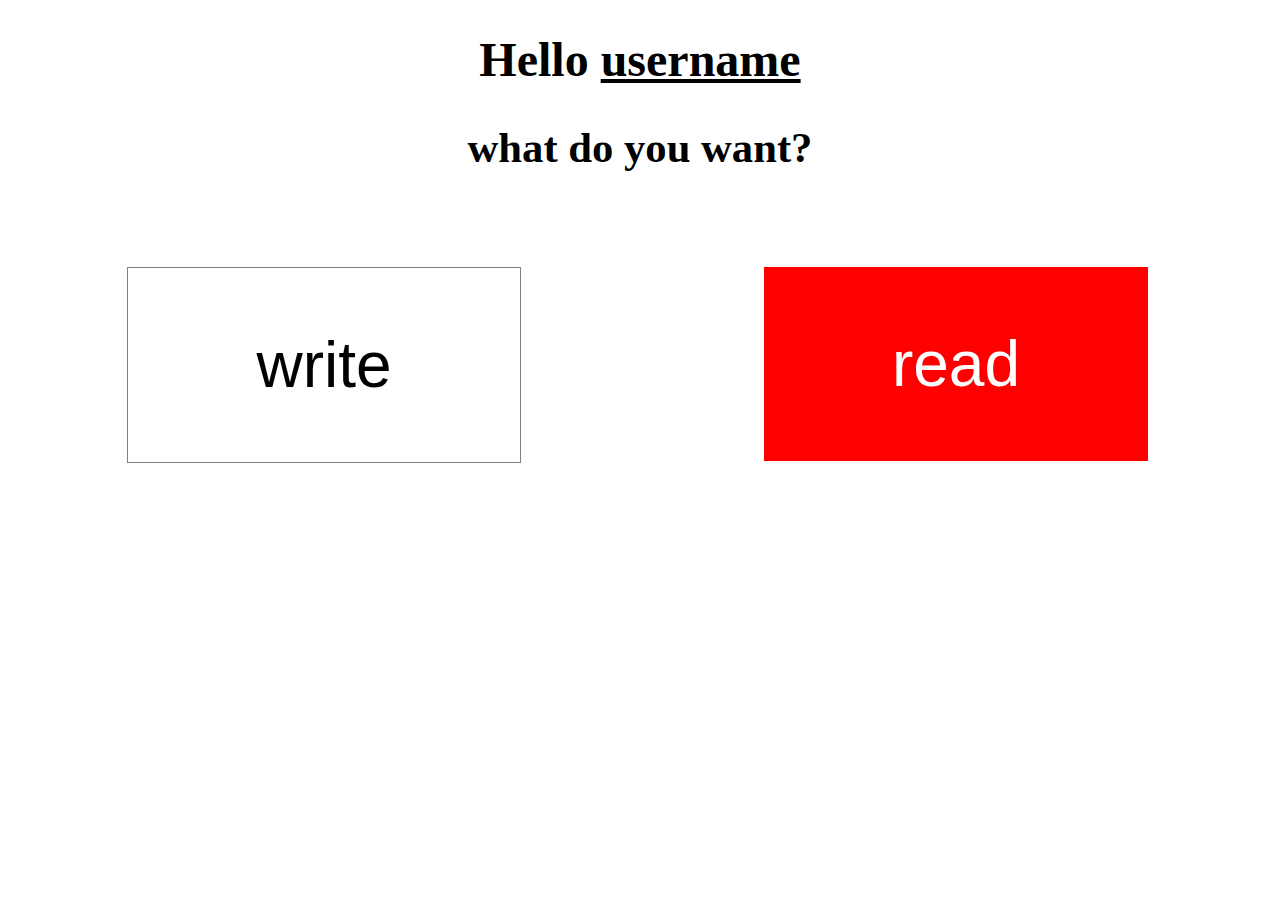
<file: index.html>
<!DOCTYPE html>
<html lang="en">

<head>
    <meta charset="UTF-8">
    <meta name="viewport" content="width=device-width, initial-scale=1.0">
    <meta http-equiv="X-UA-Compatible" content="ie=edge">
    <title>what do you want?</title>
</head>
<style>
    h1 {
        text-align: center;
        font-size: 36pt;
    }

    h2 {
        text-align: center;
        font-size: 32pt;
    }

    @media(min-width:1060px) {
        #grid {
            display: grid;
        }
    }

    #grid {
        text-align: center;
        grid-template-columns: 1fr 1fr;
    }

    .button1 {
        background-color: white;
        border: 1px solid gray;
        color: black;
        padding: 60px 128px;
        text-align: center;
        text-decoration: none;
        display: inline-block;
        font-size: 64px;
        margin: 60px
    }

    .button2 {
        background-color: red;
        border: none;
        color: white;
        padding: 60px 128px;
        text-align: center;
        text-decoration: none;
        display: inline-block;
        font-size: 64px;
        margin: 60px
    }
</style>

<body>
    <h1>Hello <u>username</u>
    </h1>
    <h2>what do you want?</h2>
    <div id="grid">
        <a href="write.html"><button type="button" name="button" class="button1">write</button></a>
        <a href="read.html"><button type="button" name="button" class="button2">read</button></a>
    </div>
</body>

</html>
</file>
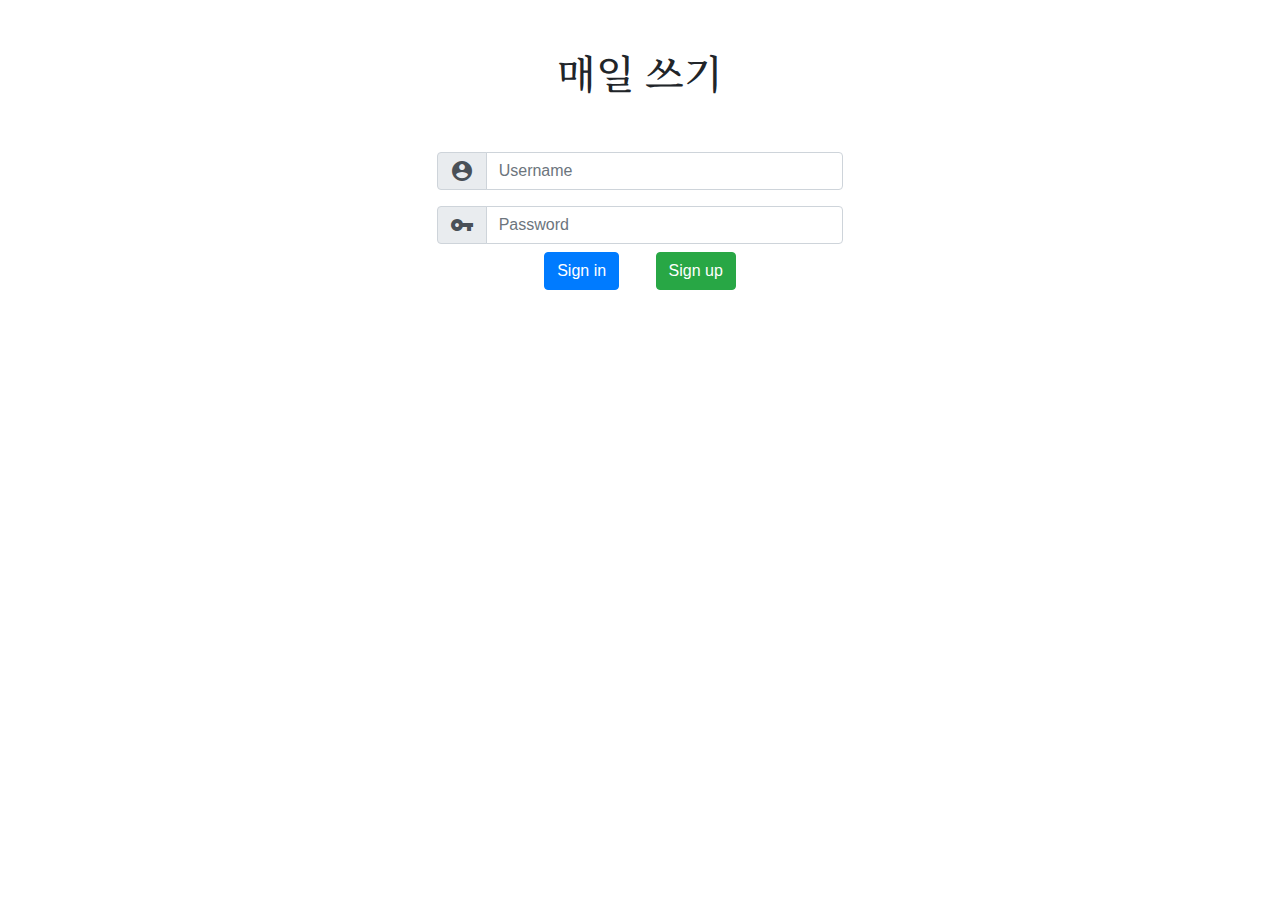
<file: login.html>
<!DOCTYPE html>
<html lang="en">

<head>
    <!--bootstrap-->
    <link rel="stylesheet" href="https://stackpath.bootstrapcdn.com/bootstrap/4.3.1/css/bootstrap.min.css"
        integrity="sha384-ggOyR0iXCbMQv3Xipma34MD+dH/1fQ784/j6cY/iJTQUOhcWr7x9JvoRxT2MZw1T" crossorigin="anonymous">
    <script src="https://code.jquery.com/jquery-3.3.1.slim.min.js"
        integrity="sha384-q8i/X+965DzO0rT7abK41JStQIAqVgRVzpbzo5smXKp4YfRvH+8abtTE1Pi6jizo"
        crossorigin="anonymous"></script>
    <script src="https://cdnjs.cloudflare.com/ajax/libs/popper.js/1.14.7/umd/popper.min.js"
        integrity="sha384-UO2eT0CpHqdSJQ6hJty5KVphtPhzWj9WO1clHTMGa3JDZwrnQq4sF86dIHNDz0W1"
        crossorigin="anonymous"></script>
    <script src="https://stackpath.bootstrapcdn.com/bootstrap/4.3.1/js/bootstrap.min.js"
        integrity="sha384-JjSmVgyd0p3pXB1rRibZUAYoIIy6OrQ6VrjIEaFf/nJGzIxFDsf4x0xIM+B07jRM"
        crossorigin="anonymous"></script>

    <!--icons-->
    <link href="https://fonts.googleapis.com/icon?family=Material+Icons" rel="stylesheet">

    <!--font-->
    <link href="https://fonts.googleapis.com/css?family=Noto+Serif+KR&display=swap" rel="stylesheet">

    <!--metadata-->
    <meta charset="UTF-8">
    <meta name="viewport" content="width=device-width, initial-scale=1.0">
    <meta http-equiv="X-UA-Compatible" content="ie=edge">

    <!--title-->
    <title>login</title>

    <!--css-->
    <link rel="stylesheet" href="./login.css">
</head>

<body>
    <div class="my-5">
        <h1 class="text-center header">매일 쓰기</h1>
    </div>
    <!--login-->
    <form action="./index.html">
        <div class="row justify-content-center">
            <div class="col-4">
                <div class="input-group my-2">
                    <div class="input-group-prepend">
                        <span class="input-group-text material-icons">
                            account_circle
                        </span>
                    </div>
                    <input type="text" class="form-control" id="username" placeholder="Username">
                </div>
            </div>
        </div>
        <div class="row justify-content-center">
            <div class="col-4">
                <div class="input-group my-2">
                    <div class="input-group-prepend">
                        <span class="input-group-text material-icons">
                            vpn_key
                    </div>
                    <input type="password" class="form-control" id="password" placeholder="Password">
                </div>
            </div>
        </div>
        <div class="text-center">
            <button type="submit" class="btn btn-primary mx-3">Sign in</button>
            <button type="submit" class="btn btn-success mx-3">Sign up</button>
        </div>




    </form>
</body>

</html>
</file>
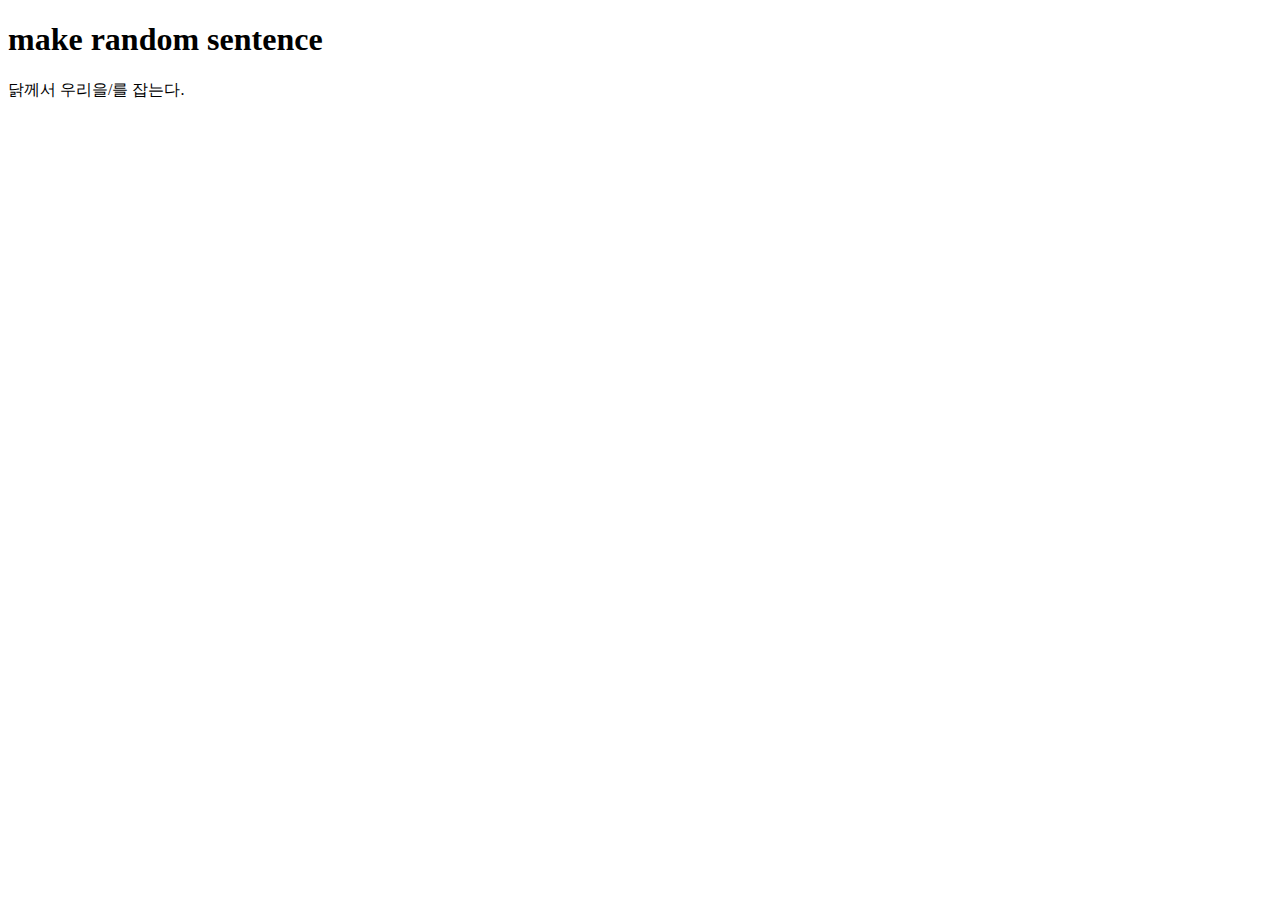
<file: makeR.S.html>
<!DOCTYPE html>
<html lang="en">

<head>
    <meta charset="UTF-8">
    <meta name="viewport" content="width=device-width, initial-scale=1.0">
    <meta http-equiv="X-UA-Compatible" content="ie=edge">
    <title>Document</title>
</head>

<body>

    <h1>make random sentence</h1>

    <script>
        var S = ["달", "그림자", "닭", "왕"];
        var S조사 = ["이/가", "께서"];
        var O = ["너", "우리", "그 녀석", "나"];
        var O조사 = ["을/를"];
        var 서술어 = ["때린다", "돌린다", "그린다", "잡는다"];
    </script>
    <span>
        <script>
            function write(thing) {
                document.write(thing);
            }
            write(S[Math.floor(Math.random() * 4)]);
            write(S조사[Math.floor(Math.random() * 2)]);
        </script>
        <script>
            write(O[Math.floor(Math.random() * 4)]);
            write(O조사[Math.floor(Math.random() * 1)]);
        </script>
        <script>
            write(서술어[Math.floor(Math.random() * 4)]);
        </script>.
    </span>

</body>

</html>
</file>
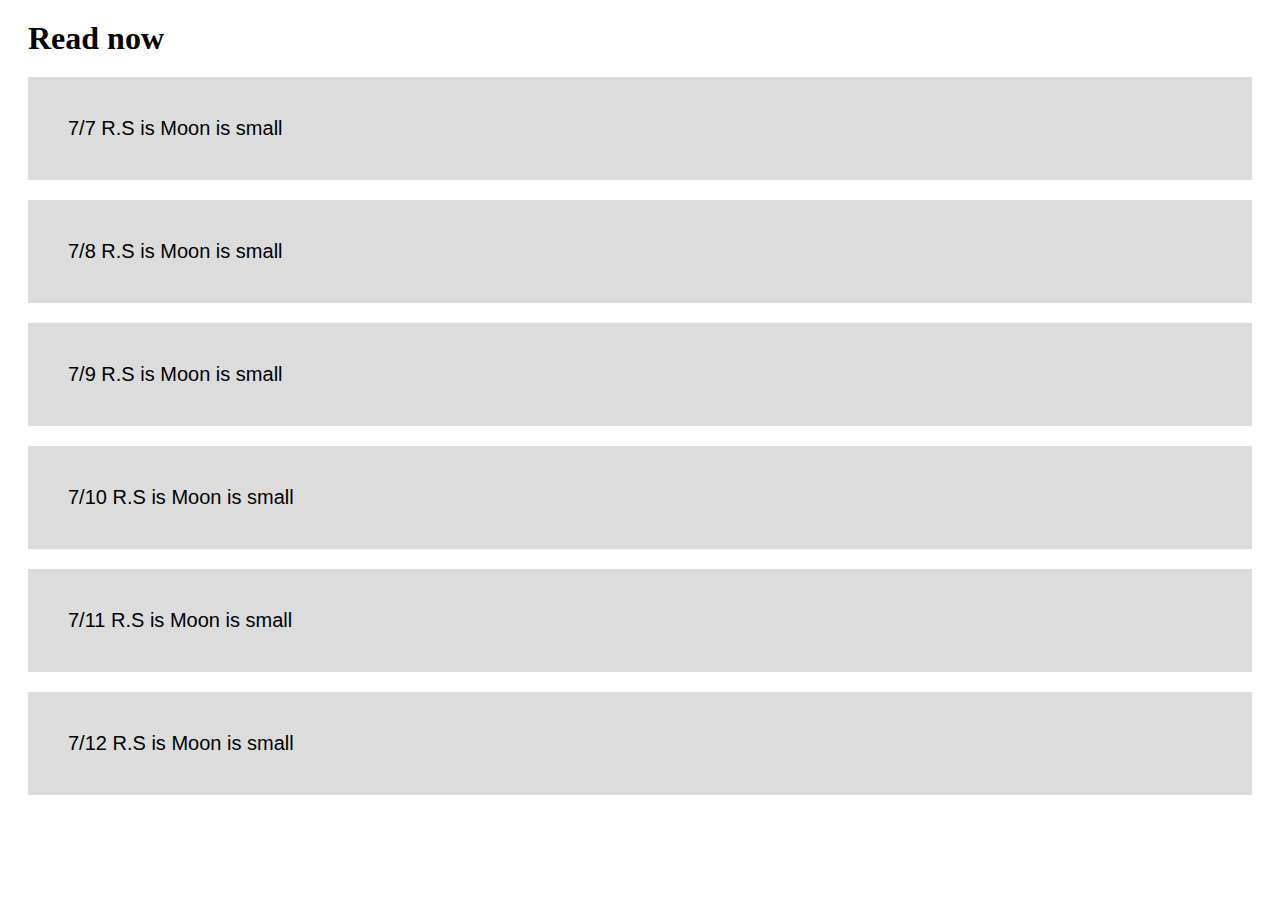
<file: read.html>
<!DOCTYPE html>
<html lang="en">

<head>
    <meta charset="UTF-8">
    <meta name="viewport" content="width=device-width, initial-scale=1.0">
    <meta http-equiv="X-UA-Compatible" content="ie=edge">
    <title>Read page</title>
</head>
<style>
    h1 {
        text-align: left;
        margin: 20px;
    }

    div {
        margin: 20px;
        padding: 10px;
        background-color: rgb(220, 220, 220);
    }

    button {
        font-size: 15pt;
        background-color: rgb(220, 220, 220);
        border: none;
        padding: 30px;
    }
</style>

<body>
    <h1>Read now</h1>
    <div><a href="7/7.html"><button>7/7 R.S is Moon is small</button></a></div>
    <div><a href="7/8.html"><button>7/8 R.S is Moon is small</button></a></div>
    <div><a href="7/9.html"><button>7/9 R.S is Moon is small</button></a></div>
    <div><a href="7/10.html"><button>7/10 R.S is Moon is small</button></a></div>
    <div><a href="7/11.html"><button>7/11 R.S is Moon is small</button></a></div>
    <div><a href="7/12.html"><button>7/12 R.S is Moon is small</button></a></div>
</body>

</html>
</file>
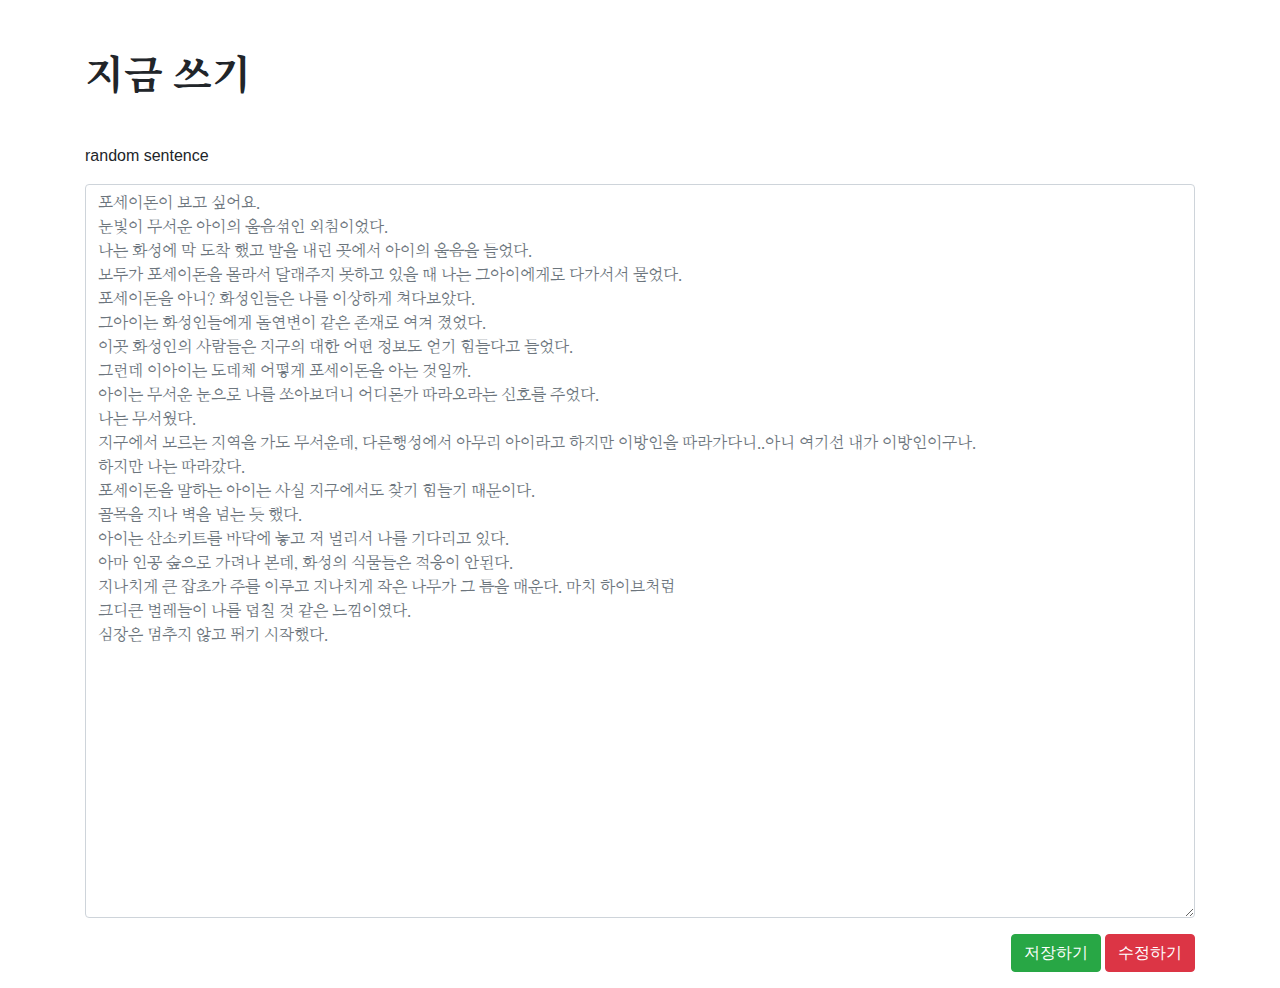
<file: write.html>
<!DOCTYPE html>
<html lang="en">

<head>
    <!--bootstrap-->
    <link rel="stylesheet" href="https://stackpath.bootstrapcdn.com/bootstrap/4.3.1/css/bootstrap.min.css"
        integrity="sha384-ggOyR0iXCbMQv3Xipma34MD+dH/1fQ784/j6cY/iJTQUOhcWr7x9JvoRxT2MZw1T" crossorigin="anonymous">
    <script src="https://code.jquery.com/jquery-3.3.1.slim.min.js"
        integrity="sha384-q8i/X+965DzO0rT7abK41JStQIAqVgRVzpbzo5smXKp4YfRvH+8abtTE1Pi6jizo"
        crossorigin="anonymous"></script>
    <script src="https://cdnjs.cloudflare.com/ajax/libs/popper.js/1.14.7/umd/popper.min.js"
        integrity="sha384-UO2eT0CpHqdSJQ6hJty5KVphtPhzWj9WO1clHTMGa3JDZwrnQq4sF86dIHNDz0W1"
        crossorigin="anonymous"></script>
    <script src="https://stackpath.bootstrapcdn.com/bootstrap/4.3.1/js/bootstrap.min.js"
        integrity="sha384-JjSmVgyd0p3pXB1rRibZUAYoIIy6OrQ6VrjIEaFf/nJGzIxFDsf4x0xIM+B07jRM"
        crossorigin="anonymous"></script>

    <!--metadata-->
    <meta charset="UTF-8">
    <meta name="viewport" content="width=device-width, initial-scale=1.0">
    <meta http-equiv="X-UA-Compatible" content="ie=edge">

    <!--font-->
    <link href="https://fonts.googleapis.com/css?family=Nanum+Myeongjo&display=swap" rel="stylesheet">
    <link href="https://fonts.googleapis.com/css?family=Noto+Serif+KR&display=swap" rel="stylesheet">

    <!--css-->
    <link href="./write.css" rel="stylesheet">

    <!--title-->
    <title>write</title>
</head>

<body>
    <div class="container">
        <h1 class="font-weight-bold my-5 header">지금 쓰기</h1>
        <p>random sentence</p>
        <form action="#">
            <textarea class="form-control content" rows="30" placeholder="포세이돈이 보고 싶어요.
눈빛이 무서운 아이의 울음섞인 외침이었다. 
나는 화성에 막 도착 했고 발을 내린 곳에서 아이의 울음을 들었다. 
모두가 포세이돈을 몰라서 달래주지 못하고 있을 때 나는 그아이에게로 다가서서 물었다. 
포세이돈을 아니? 화성인들은 나를 이상하게 쳐다보았다. 
그아이는 화성인들에게 돌연변이 같은 존재로 여겨 졌었다. 
이곳 화성인의 사람들은 지구의 대한 어떤 정보도 얻기 힘들다고 들었다. 
그런데 이아이는 도데체 어떻게 포세이돈을 아는 것일까. 
아이는 무서운 눈으로 나를 쏘아보더니 어디론가 따라오라는 신호를 주었다. 
나는 무서웠다. 
지구에서 모르는 지역을 가도 무서운데, 다른행성에서 아무리 아이라고 하지만 이방인을 따라가다니..아니 여기선 내가 이방인이구나. 
하지만 나는 따라갔다. 
포세이돈을 말하는 아이는 사실 지구에서도 찾기 힘들기 때문이다. 
골목을 지나 벽을 넘는 듯 했다. 
아이는 산소키트를 바닥에 놓고 저 멀리서 나를 기다리고 있다. 
아마 인공 숲으로 가려나 본데, 화성의 식물들은 적응이 안된다. 
지나치게 큰 잡초가 주를 이루고 지나치게 작은 나무가 그 틈을 매운다. 마치 하이브처럼 
크디큰 벌레들이 나를 덥칠 것 같은 느낌이였다. 
심장은 멈추지 않고 뛰기 시작했다."></textarea>
            <div class="text-right my-3">
                <button type="submit" class="btn btn-success">저장하기</button>
                <button type="submit" class="btn btn-danger">수정하기</button>
            </div>
        </form>
    </div>
</body>

</html>
</file>
<file: login.css>
.header {
    font-family: 'Noto Serif KR', serif;

}
</file>
<file: write.css>
.header {
    font-family: 'Noto Serif KR', serif;
}

.content {
    font-family: 'Nanum Myeongjo', serif;
}
</file>
